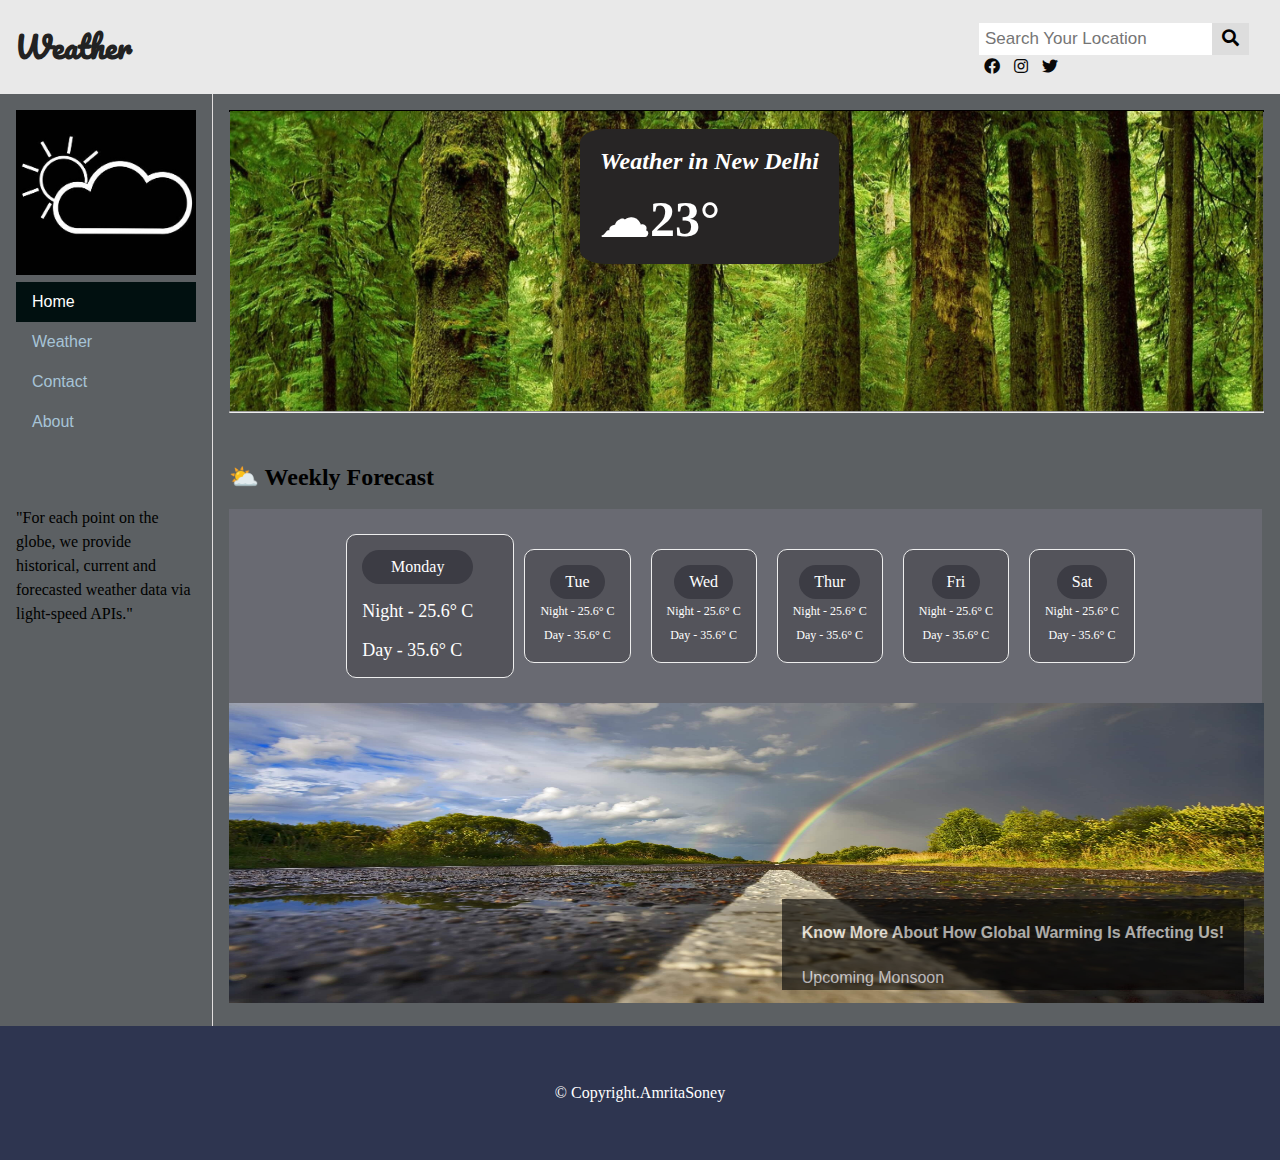
<file: index.html>
<!DOCTYPE html>
<html lang="en">

<head>
    <meta charset="UTF-8">
    <meta http-equiv="X-UA-Compatible" content="IE=edge">
    <meta name="viewport" content="width=device-width, initial-scale=1.0">
    <title>Weather Report</title>
    <link rel="icon" type="image/x-icon" href="favion.jpeg" style="border-radius: 50%;">
    <link rel="stylesheet" href="https://cdnjs.cloudflare.com/ajax/libs/font-awesome/5.15.3/css/all.min.css">
    <link rel="stylesheet" href="style.css">
    <script src="./apikey.js" defer></script>
</head>

<body>
    <div class="container">
        <header class="header">
            <h1>Weather</h1>

            <div class="social">
                <div class="topnav">

                    <div class="search-container">

                        <input type="text" class="search-bar" placeholder="Search Your Location" name="search">
                        <button type="submit"><i class="fa fa-search"></i></button>
                    </div>
                </div>
                <a href="#"><i class="fab fa-facebook"></i></a>
                <a href="#"><i class="fab fa-instagram"></i></a>
                <a href="#"><i class="fab fa-twitter"></i></a>
            </div>

        </header>
        <aside class="left">
            <img src="logo.jpg" width="180px" />
            <ul>
                <li><a class="active" href="#home">Home</a></li>
                <li><a href="#weather">Weather</a></li>
                <li><a href="#contact">Contact</a></li>
                <li><a href="#about">About</a></li>
            </ul>
            <br><br>
            <p>"For each point on the globe, we provide historical, current and forecasted weather data via light-speed
                APIs."</p>
        </aside>
        <main class="content">
            <div class="report">
                <img src="b.jpg" width="100%" height="300px" style="float:left; position: relative;">

                <div class="weather" onmouseover="callme(this)" onmouseleave="revert(this)">
                    <h2 class="city">Weather in New Delhi</h2>
                    <h1 class="temp" style="font-size: 50px;">&#9729;23&#xb0;</h1>
                    <h1 class="description" style="font-size: 30px;"></h1>
                    <h1 class="humidity" style="font-size: 30px;"></h1>
                    <h1 class="wind" style="font-size: 30px;"></h1>
                    <script>
                        function callme(obj) {
                            obj.style.opacity = "0.5";
                        }
                        function revert(obj) {
                            obj.style.opacity = "1";
                        }
                    </script>



                </div>

            </div>
            <hr><br>
            <h2>&#9925; Weekly Forecast </h2>
            <!-- <table>
                <tr>
                    <th>MON</th>
                    <th>TUE</th>
                    <th>WED</th>
                    <th>THU</th>
                    <th>FRI</th>
                    <th>SAT</th>
                    <th>SUN</th>
                </tr>
                <tr>
                    <td><span style='font-size:20px;'>&#9728;</span></td>
                    <td><span style='font-size:20px;'>&#9729;</span></td>
                    <td><span style='font-size:20px;'>&#9928;</span></td>
                    <td><span style='font-size:20px;'>&#9730;</span></td>
                    <td><span style='font-size:20px;'>&#9729;</span></td>
                    <td><span style='font-size:20px;'>&#9728;</span></td>
                    <td><span style='font-size:20px;'>&#9728;</span></td>

                </tr>
                <tr>
                    <td>24&#xb0;</td>
                    <td>23&#xb0;</td>
                    <td>20&#xb0;</td>
                    <td>18&#xb0;</td>
                    <td>20&#xb0;</td>
                    <td>22&#xb0;</td>
                    <td>24&#xb0;</td>

                </tr>   <tr>
            </table> -->
            <div class="future-forecast">
                <div class="today" id="current-temp">

                    <div class="other">
                        <div class="day">Monday</div>
                        <div class="temp">Night - 25.6&#176; C</div>
                        <div class="temp">Day - 35.6&#176; C</div>
                    </div>
                </div>

                <div class="weather-forecast" id="weather-forecast">
                    <div class="weather-forecast-item">
                        <div class="day">Tue</div>

                        <div class="temp">Night - 25.6&#176; C</div>
                        <div class="temp">Day - 35.6&#176; C</div>
                    </div>
                    <div class="weather-forecast-item">
                        <div class="day">Wed</div>

                        <div class="temp">Night - 25.6&#176; C</div>
                        <div class="temp">Day - 35.6&#176; C</div>
                    </div>
                    <div class="weather-forecast-item">
                        <div class="day">Thur</div>

                        <div class="temp">Night - 25.6&#176; C</div>
                        <div class="temp">Day - 35.6&#176; C</div>
                    </div>
                    <div class="weather-forecast-item">
                        <div class="day">Fri</div>

                        <div class="temp">Night - 25.6&#176; C</div>
                        <div class="temp">Day - 35.6&#176; C</div>
                    </div>
                    <div class="weather-forecast-item">
                        <div class="day">Sat</div>

                        <div class="temp">Night - 25.6&#176; C</div>
                        <div class="temp">Day - 35.6&#176; C</div>
                    </div>

                </div>
            </div>



            <div class="raintext">
                <img src="rainy-day-pictures-gallery-47.jpg" width="100%" height="300px" alt="oops!">
                <div class="text-block" style="opacity: 0.6;">
                    <h4>Know More About How Global Warming Is Affecting Us!</h4>
                    <a href="https://timesofindia.indiatimes.com/topic/upcoming-monsoon" target="_blank"
                        style="color: #cdd3ea; text-decoration-line: none;  ">Upcoming Monsoon</a>
                </div>
            </div>

        </main>
        <footer class="footer">© Copyright.AmritaSoney </footer>
    </div>



</body>

</html>
</file>
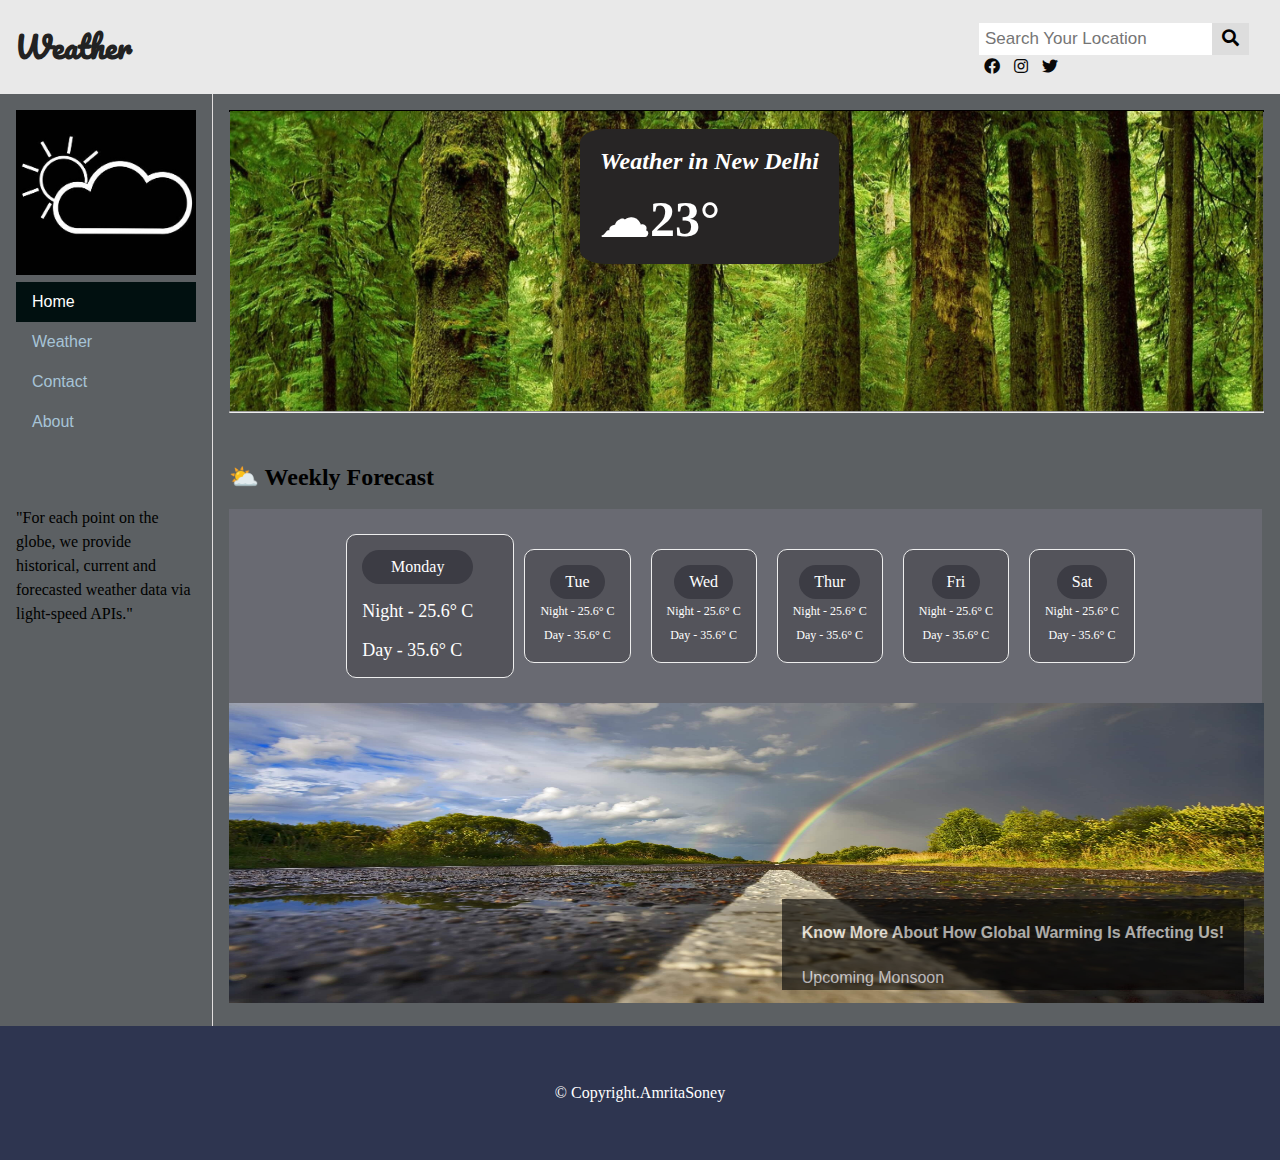
<file: weather1.html>
<!DOCTYPE html>
<html lang="en">

<head>
    <meta charset="UTF-8">
    <meta http-equiv="X-UA-Compatible" content="IE=edge">
    <meta name="viewport" content="width=device-width, initial-scale=1.0">
    <title>Weather Report</title>
    <link rel="icon" type="image/x-icon" href="favion.jpeg" style="border-radius: 50%;">
    <link rel="stylesheet" href="https://cdnjs.cloudflare.com/ajax/libs/font-awesome/5.15.3/css/all.min.css">
    <link rel="stylesheet" href="style.css">
    <script src="./apikey.js" defer></script>
</head>

<body>
    <div class="container">
        <header class="header">
            <h1>Weather</h1>

            <div class="social">
                <div class="topnav">

                    <div class="search-container">

                        <input type="text" class="search-bar" placeholder="Search Your Location" name="search">
                        <button type="submit"><i class="fa fa-search"></i></button>
                    </div>
                </div>
                <a href="#"><i class="fab fa-facebook"></i></a>
                <a href="#"><i class="fab fa-instagram"></i></a>
                <a href="#"><i class="fab fa-twitter"></i></a>
            </div>

        </header>
        <aside class="left">
            <img src="logo.jpg" width="180px" />
            <ul>
                <li><a class="active" href="#home">Home</a></li>
                <li><a href="#weather">Weather</a></li>
                <li><a href="#contact">Contact</a></li>
                <li><a href="#about">About</a></li>
            </ul>
            <br><br>
            <p>"For each point on the globe, we provide historical, current and forecasted weather data via light-speed
                APIs."</p>
        </aside>
        <main class="content">
            <div class="report">
                <img src="b.jpg" width="100%" height="300px" style="float:left; position: relative;">

                <div class="weather" onmouseover="callme(this)" onmouseleave="revert(this)">
                    <h2 class="city">Weather in New Delhi</h2>
                    <h1 class="temp" style="font-size: 50px;">&#9729;23&#xb0;</h1>
                    <h1 class="description" style="font-size: 30px;"></h1>
                    <h1 class="humidity" style="font-size: 30px;"></h1>
                    <h1 class="wind" style="font-size: 30px;"></h1>
                    <script>
                        function callme(obj) {
                            obj.style.opacity = "0.5";
                        }
                        function revert(obj) {
                            obj.style.opacity = "1";
                        }
                    </script>



                </div>

            </div>
            <hr><br>
            <h2>&#9925; Weekly Forecast </h2>
            <!-- <table>
                <tr>
                    <th>MON</th>
                    <th>TUE</th>
                    <th>WED</th>
                    <th>THU</th>
                    <th>FRI</th>
                    <th>SAT</th>
                    <th>SUN</th>
                </tr>
                <tr>
                    <td><span style='font-size:20px;'>&#9728;</span></td>
                    <td><span style='font-size:20px;'>&#9729;</span></td>
                    <td><span style='font-size:20px;'>&#9928;</span></td>
                    <td><span style='font-size:20px;'>&#9730;</span></td>
                    <td><span style='font-size:20px;'>&#9729;</span></td>
                    <td><span style='font-size:20px;'>&#9728;</span></td>
                    <td><span style='font-size:20px;'>&#9728;</span></td>

                </tr>
                <tr>
                    <td>24&#xb0;</td>
                    <td>23&#xb0;</td>
                    <td>20&#xb0;</td>
                    <td>18&#xb0;</td>
                    <td>20&#xb0;</td>
                    <td>22&#xb0;</td>
                    <td>24&#xb0;</td>

                </tr>   <tr>
            </table> -->
            <div class="future-forecast">
                <div class="today" id="current-temp">

                    <div class="other">
                        <div class="day">Monday</div>
                        <div class="temp">Night - 25.6&#176; C</div>
                        <div class="temp">Day - 35.6&#176; C</div>
                    </div>
                </div>

                <div class="weather-forecast" id="weather-forecast">
                    <div class="weather-forecast-item">
                        <div class="day">Tue</div>

                        <div class="temp">Night - 25.6&#176; C</div>
                        <div class="temp">Day - 35.6&#176; C</div>
                    </div>
                    <div class="weather-forecast-item">
                        <div class="day">Wed</div>

                        <div class="temp">Night - 25.6&#176; C</div>
                        <div class="temp">Day - 35.6&#176; C</div>
                    </div>
                    <div class="weather-forecast-item">
                        <div class="day">Thur</div>

                        <div class="temp">Night - 25.6&#176; C</div>
                        <div class="temp">Day - 35.6&#176; C</div>
                    </div>
                    <div class="weather-forecast-item">
                        <div class="day">Fri</div>

                        <div class="temp">Night - 25.6&#176; C</div>
                        <div class="temp">Day - 35.6&#176; C</div>
                    </div>
                    <div class="weather-forecast-item">
                        <div class="day">Sat</div>

                        <div class="temp">Night - 25.6&#176; C</div>
                        <div class="temp">Day - 35.6&#176; C</div>
                    </div>

                </div>
            </div>



            <div class="raintext">
                <img src="rainy-day-pictures-gallery-47.jpg" width="100%" height="300px" alt="oops!">
                <div class="text-block" style="opacity: 0.6;">
                    <h4>Know More About How Global Warming Is Affecting Us!</h4>
                    <a href="https://timesofindia.indiatimes.com/topic/upcoming-monsoon" target="_blank"
                        style="color: #cdd3ea; text-decoration-line: none;  ">Upcoming Monsoon</a>
                </div>
            </div>

        </main>
        <footer class="footer">© Copyright.AmritaSoney </footer>
    </div>



</body>

</html>
</file>
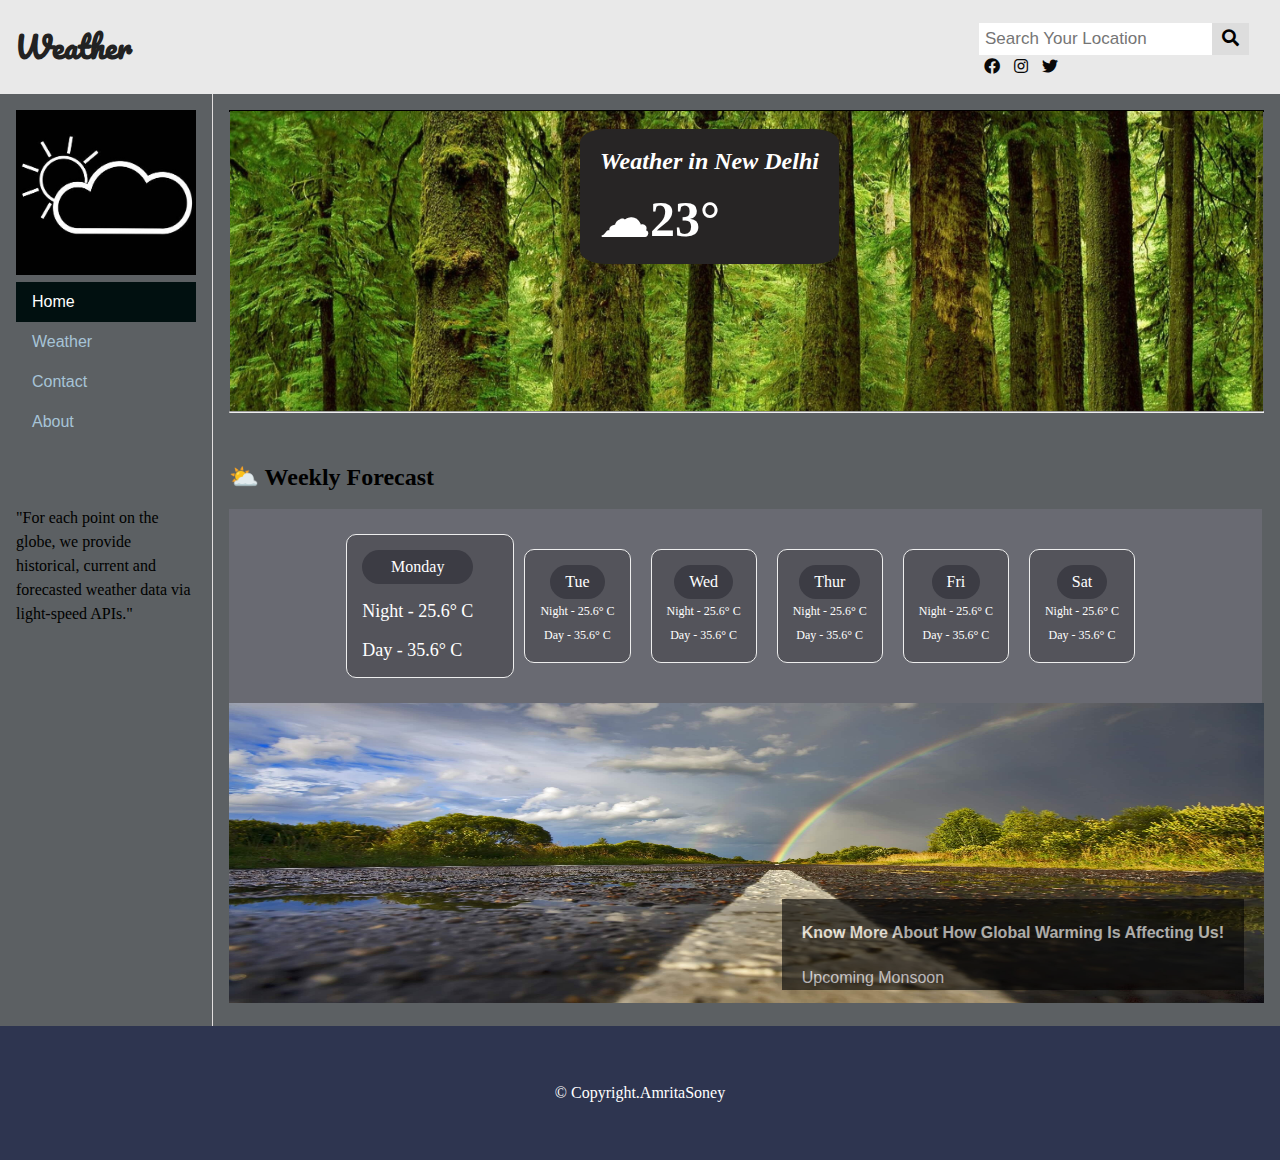
<file: weather/weather1.html>
<!DOCTYPE html>
<html lang="en">

<head>
    <meta charset="UTF-8">
    <meta http-equiv="X-UA-Compatible" content="IE=edge">
    <meta name="viewport" content="width=device-width, initial-scale=1.0">
    <title>Weather Report</title>
    <link rel="icon" type="image/x-icon" href="favion.jpeg" style="border-radius: 50%;">
    <link rel="stylesheet" href="https://cdnjs.cloudflare.com/ajax/libs/font-awesome/5.15.3/css/all.min.css">
    <link rel="stylesheet" href="style.css">
    <script src="./apikey.js" defer></script>
</head>

<body>
    <div class="container">
        <header class="header">
            <h1>Weather</h1>

            <div class="social">
                <div class="topnav">

                    <div class="search-container">

                        <input type="text" class="search-bar" placeholder="Search Your Location" name="search">
                        <button type="submit"><i class="fa fa-search"></i></button>
                    </div>
                </div>
                <a href="#"><i class="fab fa-facebook"></i></a>
                <a href="#"><i class="fab fa-instagram"></i></a>
                <a href="#"><i class="fab fa-twitter"></i></a>
            </div>

        </header>
        <aside class="left">
            <img src="logo.jpg" width="180px" />
            <ul>
                <li><a class="active" href="#home">Home</a></li>
                <li><a href="#weather">Weather</a></li>
                <li><a href="#contact">Contact</a></li>
                <li><a href="#about">About</a></li>
            </ul>
            <br><br>
            <p>"For each point on the globe, we provide historical, current and forecasted weather data via light-speed
                APIs."</p>
        </aside>
        <main class="content">
            <div class="report">
                <img src="b.jpg" width="100%" height="300px" style="float:left; position: relative;">

                <div class="weather" onmouseover="callme(this)" onmouseleave="revert(this)">
                    <h2 class="city">Weather in New Delhi</h2>
                    <h1 class="temp" style="font-size: 50px;">&#9729;23&#xb0;</h1>
                    <h1 class="description" style="font-size: 30px;"></h1>
                    <h1 class="humidity" style="font-size: 30px;"></h1>
                    <h1 class="wind" style="font-size: 30px;"></h1>
                    <script>
                        function callme(obj) {
                            obj.style.opacity = "0.5";
                        }
                        function revert(obj) {
                            obj.style.opacity = "1";
                        }
                    </script>



                </div>

            </div>
            <hr><br>
            <h2>&#9925; Weekly Forecast </h2>
            <!-- <table>
                <tr>
                    <th>MON</th>
                    <th>TUE</th>
                    <th>WED</th>
                    <th>THU</th>
                    <th>FRI</th>
                    <th>SAT</th>
                    <th>SUN</th>
                </tr>
                <tr>
                    <td><span style='font-size:20px;'>&#9728;</span></td>
                    <td><span style='font-size:20px;'>&#9729;</span></td>
                    <td><span style='font-size:20px;'>&#9928;</span></td>
                    <td><span style='font-size:20px;'>&#9730;</span></td>
                    <td><span style='font-size:20px;'>&#9729;</span></td>
                    <td><span style='font-size:20px;'>&#9728;</span></td>
                    <td><span style='font-size:20px;'>&#9728;</span></td>

                </tr>
                <tr>
                    <td>24&#xb0;</td>
                    <td>23&#xb0;</td>
                    <td>20&#xb0;</td>
                    <td>18&#xb0;</td>
                    <td>20&#xb0;</td>
                    <td>22&#xb0;</td>
                    <td>24&#xb0;</td>

                </tr>   <tr>
            </table> -->
            <div class="future-forecast">
                <div class="today" id="current-temp">

                    <div class="other">
                        <div class="day">Monday</div>
                        <div class="temp">Night - 25.6&#176; C</div>
                        <div class="temp">Day - 35.6&#176; C</div>
                    </div>
                </div>

                <div class="weather-forecast" id="weather-forecast">
                    <div class="weather-forecast-item">
                        <div class="day">Tue</div>

                        <div class="temp">Night - 25.6&#176; C</div>
                        <div class="temp">Day - 35.6&#176; C</div>
                    </div>
                    <div class="weather-forecast-item">
                        <div class="day">Wed</div>

                        <div class="temp">Night - 25.6&#176; C</div>
                        <div class="temp">Day - 35.6&#176; C</div>
                    </div>
                    <div class="weather-forecast-item">
                        <div class="day">Thur</div>

                        <div class="temp">Night - 25.6&#176; C</div>
                        <div class="temp">Day - 35.6&#176; C</div>
                    </div>
                    <div class="weather-forecast-item">
                        <div class="day">Fri</div>

                        <div class="temp">Night - 25.6&#176; C</div>
                        <div class="temp">Day - 35.6&#176; C</div>
                    </div>
                    <div class="weather-forecast-item">
                        <div class="day">Sat</div>

                        <div class="temp">Night - 25.6&#176; C</div>
                        <div class="temp">Day - 35.6&#176; C</div>
                    </div>

                </div>
            </div>



            <div class="raintext">
                <img src="rainy-day-pictures-gallery-47.jpg" width="100%" height="300px" alt="oops!">
                <div class="text-block" style="opacity: 0.6;">
                    <h4>Know More About How Global Warming Is Affecting Us!</h4>
                    <a href="https://timesofindia.indiatimes.com/topic/upcoming-monsoon" target="_blank"
                        style="color: #cdd3ea; text-decoration-line: none;  ">Upcoming Monsoon</a>
                </div>
            </div>

        </main>
        <footer class="footer">© Copyright.AmritaSoney </footer>
    </div>



</body>

</html>
</file>
<file: style.css>
@import url("https://fonts.googleapis.com/css2?family=Pacifico&display=swap");

body {
    margin: 0;
    box-sizing: border-box;
    background-color: #5c6063;
}

.container {
    line-height: 150%;
}

.header {
    display: flex;
    justify-content: space-between;
    align-items: center;
    padding: 15px;
    background-color: #e9e9e9;
}

.header h1 {
    color: #222222;
    font-size: 30px;
    font-family: "Pacifico", cursive;
}

.header .social a {
    padding: 0 5px;
    color: #080808;
}

.left {
    float: left;
    width: 180px;
    margin: 0;
    padding: 1em;
}

.content {
    margin-left: 190px;
    border-left: 1px solid #e1dede;
    padding: 1em;
    overflow: hidden;
}

ul {
    list-style-type: none;
    margin: 0;
    padding: 0;
    font-family: sans-serif;
}

li a {
    display: block;
    color: #a7c4d7;
    padding: 8px 16px;
    text-decoration: none;
}

li a.active {
    background-color: #011010;
    color: white;
}

li a:hover:not(.active) {
    background-color: #e1e1ec;
    color: rgb(0, 0, 0);
}

table {
    font-family: arial, sans-serif;
    border-collapse: collapse;
    width: 100%;
    margin: 30px 0;
}

td,
th {
    border: 1px solid #bdb6b6;
    padding: 8px;
}

tr:nth-child(1) {
    background-color: #333c3c;
    color: white;
}

tr td i.fas {
    display: block;
    font-size: 35px;
    text-align: center;
}

.footer {
    padding: 55px 20px;
    background-color: #2e3550;
    color: white;
    text-align: center;
}

.raintext {
    position: relative;
    font-family: Arial;
}

.text-block {
    position: absolute;
    bottom: 20px;
    right: 20px;
    background-color: rgb(3, 3, 3);
    color: white;
    padding-left: 20px;
    padding-right: 20px;
}

.topnav {
    overflow: hidden;
    background-color: #e9e9e9;
}

.topnav .search-container {
    float: right;
}

.topnav input[type=text] {
    padding: 6px;
    margin-top: 8px;
    font-size: 17px;
    border: none;
}

.topnav .search-container button {
    float: right;
    padding: 6px 10px;
    margin-top: 8px;
    margin-right: 16px;
    background: #ddd;
    font-size: 17px;
    border: none;
    cursor: pointer;
}

.topnav .search-container button:hover {
    background: #ccc;
}

@media screen and (max-width: 600px) {
    .topnav .search-container {
        float: none;
    }

    .topnav a,
    .topnav input[type=text],
    .topnav .search-container button {
        float: none;
        display: block;
        text-align: left;
        width: 100%;
        margin: 0;
        padding: 14px;
    }

    .topnav input[type=text] {
        border: 1px solid #ccc;
    }
}

.report {
    border: 1px solid #000;
    align-items: center;
    position: relative;
}

.weather {

    position: absolute;
    background-color: rgb(39, 37, 37);
    color: white;
    padding-left: 20px;
    padding-right: 20px;
    border-radius: 10%;
    z-index: 1;
    top: 18px;
    left: 350px;
}

.description {
    font-style: italic;
    color: #bcb4b4;
}

.city {
    font-style: oblique;
}

.humidity {
    font-style: oblique;
    color: #bcb4b4;
}

.wind {
    font-style: oblique;
    color: #bcb4b4;
}


.future-forecast {
    background: rgba(109, 109, 117, 0.8);
    padding: 25px;
    position: relative;
    bottom: 0;
    display: flex;
    color: white;
    width: 95%;
    align-items: center;
    justify-content: center;
    overflow-y: hidden;
}

.future-forecast .today {
    display: flex;
    align-items: center;
    justify-content: center;
    border: 1px solid #eee;
    border-radius: 10px;
    padding: 15px;
    padding-right: 40px;
    border-radius: 10px;
    background: rgba(0, 0, 0, 0.2)
}

.future-forecast .today .day {
    padding: 5px 15px;
    background: #3c3c44;
    border-radius: 50px;
    text-align: center;
}

.future-forecast .today .temp {
    font-size: 18px;
    padding-top: 15px;
}

.future-forecast .weather-forecast {
    display: flex;
}

.weather-forecast .weather-forecast-item {
    display: flex;
    flex-direction: column;
    align-items: center;
    justify-content: center;
    margin: 0 10px;
    border: 1px solid #eee;
    padding: 15px;
    border-radius: 10px;
    background: rgba(0, 0, 0, 0.2)
}

.weather-forecast .weather-forecast-item .day {
    padding: 5px 15px;
    background: #3C3C44;
    border-radius: 50px;
    text-align: center;
}

.weather-forecast .weather-forecast-item .temp {
    font-weight: 100;
    font-size: 12px;
}


@media only screen and (max-width:730px) {

    .container {
        padding: 20px;
    }

    .future-forecast {
        justify-content: start;
        align-items: none;
        overflow-y: scroll;
    }

    .future-forecast .today .temp {
        font-size: 16px;
    }

    .date-container .time {
        font-size: 50px;
    }

    .date-container #am-pm {
        font-size: 20px;
    }

    .date-container .date {
        font-size: 20px;
    }
}
</file>
<file: weather/style.css>
@import url("https://fonts.googleapis.com/css2?family=Pacifico&display=swap");

body {
    margin: 0;
    box-sizing: border-box;
    background-color: #5c6063;
}

.container {
    line-height: 150%;
}

.header {
    display: flex;
    justify-content: space-between;
    align-items: center;
    padding: 15px;
    background-color: #e9e9e9;
}

.header h1 {
    color: #222222;
    font-size: 30px;
    font-family: "Pacifico", cursive;
}

.header .social a {
    padding: 0 5px;
    color: #080808;
}

.left {
    float: left;
    width: 180px;
    margin: 0;
    padding: 1em;
}

.content {
    margin-left: 190px;
    border-left: 1px solid #e1dede;
    padding: 1em;
    overflow: hidden;
}

ul {
    list-style-type: none;
    margin: 0;
    padding: 0;
    font-family: sans-serif;
}

li a {
    display: block;
    color: #a7c4d7;
    padding: 8px 16px;
    text-decoration: none;
}

li a.active {
    background-color: #011010;
    color: white;
}

li a:hover:not(.active) {
    background-color: #e1e1ec;
    color: rgb(0, 0, 0);
}

table {
    font-family: arial, sans-serif;
    border-collapse: collapse;
    width: 100%;
    margin: 30px 0;
}

td,
th {
    border: 1px solid #bdb6b6;
    padding: 8px;
}

tr:nth-child(1) {
    background-color: #333c3c;
    color: white;
}

tr td i.fas {
    display: block;
    font-size: 35px;
    text-align: center;
}

.footer {
    padding: 55px 20px;
    background-color: #2e3550;
    color: white;
    text-align: center;
}

.raintext {
    position: relative;
    font-family: Arial;
}

.text-block {
    position: absolute;
    bottom: 20px;
    right: 20px;
    background-color: rgb(3, 3, 3);
    color: white;
    padding-left: 20px;
    padding-right: 20px;
}

.topnav {
    overflow: hidden;
    background-color: #e9e9e9;
}

.topnav .search-container {
    float: right;
}

.topnav input[type=text] {
    padding: 6px;
    margin-top: 8px;
    font-size: 17px;
    border: none;
}

.topnav .search-container button {
    float: right;
    padding: 6px 10px;
    margin-top: 8px;
    margin-right: 16px;
    background: #ddd;
    font-size: 17px;
    border: none;
    cursor: pointer;
}

.topnav .search-container button:hover {
    background: #ccc;
}

@media screen and (max-width: 600px) {
    .topnav .search-container {
        float: none;
    }

    .topnav a,
    .topnav input[type=text],
    .topnav .search-container button {
        float: none;
        display: block;
        text-align: left;
        width: 100%;
        margin: 0;
        padding: 14px;
    }

    .topnav input[type=text] {
        border: 1px solid #ccc;
    }
}

.report {
    border: 1px solid #000;
    align-items: center;
    position: relative;
}

.weather {

    position: absolute;
    background-color: rgb(39, 37, 37);
    color: white;
    padding-left: 20px;
    padding-right: 20px;
    border-radius: 10%;
    z-index: 1;
    top: 18px;
    left: 350px;
}

.description {
    font-style: italic;
    color: #bcb4b4;
}

.city {
    font-style: oblique;
}

.humidity {
    font-style: oblique;
    color: #bcb4b4;
}

.wind {
    font-style: oblique;
    color: #bcb4b4;
}


.future-forecast {
    background: rgba(109, 109, 117, 0.8);
    padding: 25px;
    position: relative;
    bottom: 0;
    display: flex;
    color: white;
    width: 95%;
    align-items: center;
    justify-content: center;
    overflow-y: hidden;
}

.future-forecast .today {
    display: flex;
    align-items: center;
    justify-content: center;
    border: 1px solid #eee;
    border-radius: 10px;
    padding: 15px;
    padding-right: 40px;
    border-radius: 10px;
    background: rgba(0, 0, 0, 0.2)
}

.future-forecast .today .day {
    padding: 5px 15px;
    background: #3c3c44;
    border-radius: 50px;
    text-align: center;
}

.future-forecast .today .temp {
    font-size: 18px;
    padding-top: 15px;
}

.future-forecast .weather-forecast {
    display: flex;
}

.weather-forecast .weather-forecast-item {
    display: flex;
    flex-direction: column;
    align-items: center;
    justify-content: center;
    margin: 0 10px;
    border: 1px solid #eee;
    padding: 15px;
    border-radius: 10px;
    background: rgba(0, 0, 0, 0.2)
}

.weather-forecast .weather-forecast-item .day {
    padding: 5px 15px;
    background: #3C3C44;
    border-radius: 50px;
    text-align: center;
}

.weather-forecast .weather-forecast-item .temp {
    font-weight: 100;
    font-size: 12px;
}


@media only screen and (max-width:730px) {

    .container {
        padding: 20px;
    }

    .future-forecast {
        justify-content: start;
        align-items: none;
        overflow-y: scroll;
    }

    .future-forecast .today .temp {
        font-size: 16px;
    }

    .date-container .time {
        font-size: 50px;
    }

    .date-container #am-pm {
        font-size: 20px;
    }

    .date-container .date {
        font-size: 20px;
    }
}
</file>
